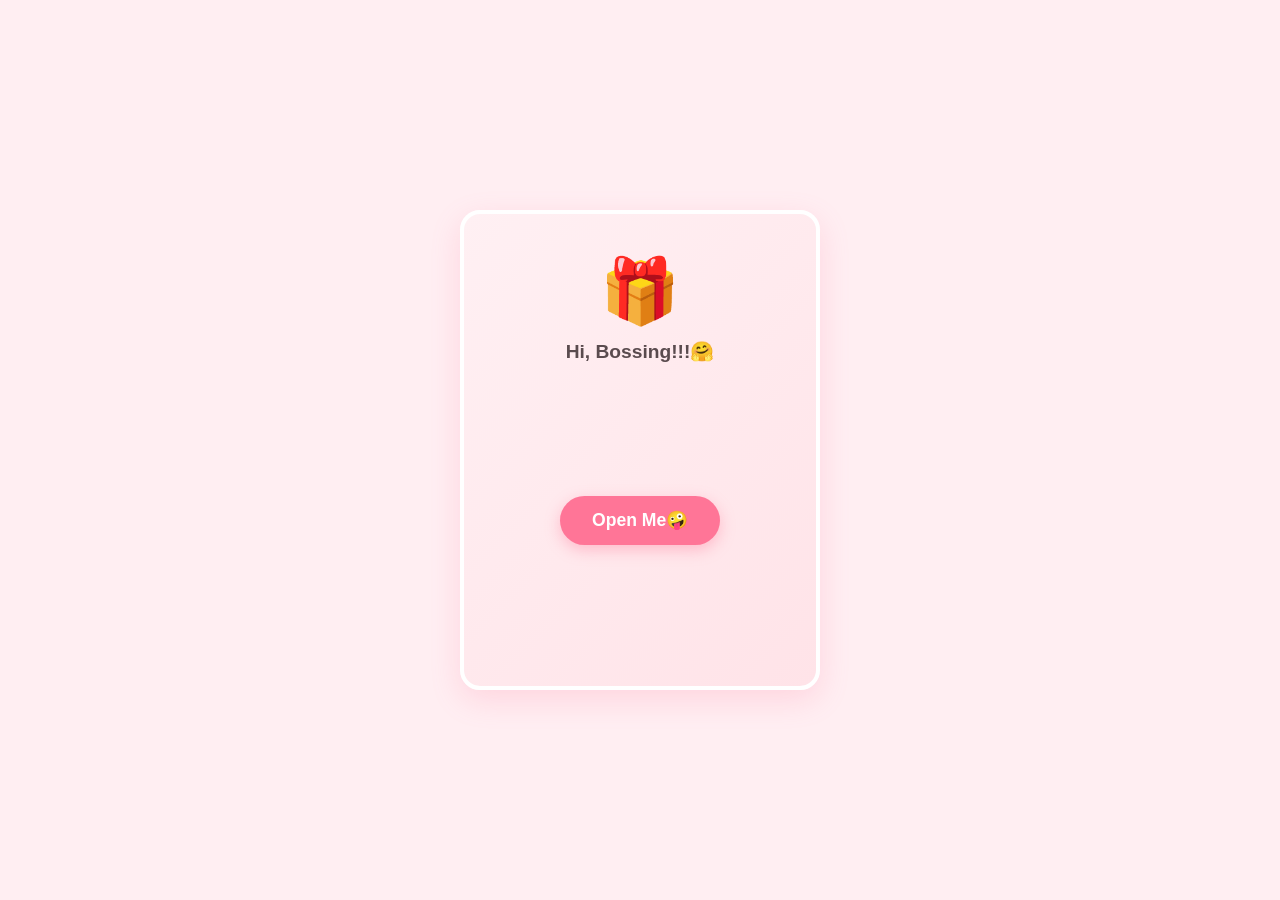
<file: index.html>
<!DOCTYPE html>
<html lang="en">
<head>
    <meta charset="UTF-8">
    <meta name="viewport" content="width=device-width, initial-scale=1.0">
    <title>Happy Birthday! ❤️</title>
    <style>
        :root {
            --bg-color: #ffeef2;
            --card-bg: #ffffff;
            --primary-pink: #ff7597;
            --accent-pink: #ff4d73;
            --text-color: #5a4b4e;
            --pastel-blue: #b3e5fc;
        }

        * {
            box-sizing: border-box;
            margin: 0;
            padding: 0;
            font-family: 'Segoe UI', Tahoma, Geneva, Verdana, sans-serif;
        }

        body {
            background-color: var(--bg-color);
            display: flex;
            justify-content: center;
            align-items: center;
            min-height: 100vh;
            overflow: hidden;
            perspective: 1000px;
        }

        /* Confetti Canvas */
        #confetti-canvas {
            position: fixed;
            top: 0;
            left: 0;
            width: 100%;
            height: 100%;
            pointer-events: none;
            z-index: 999;
        }

        /* Container & Card Structure */
        .card-container {
            position: relative;
            width: 360px;
            height: 480px;
            transition: transform 0.8s cubic-bezier(0.175, 0.885, 0.32, 1.275);
            transform-style: preserve-3d;
        }

        .card-container.open {
            transform: rotateY(180deg);
        }

        .card-face {
            position: absolute;
            width: 100%;
            height: 100%;
            backface-visibility: hidden;
            border-radius: 20px;
            box-shadow: 0 10px 30px rgba(255, 117, 151, 0.2);
            border: 4px solid #fff;
            overflow: hidden;
        }

        /* FRONT OF CARD (Prank Zone) */
        .card-front {
            background: linear-gradient(135deg, #fff0f3 0%, #ffe3e8 100%);
            display: flex;
            flex-direction: column;
            align-items: center;
            justify-content: flex-start; /* Changed to flex-start so content alignment stays predictable */
            padding: 20px;
            text-align: center;
        }

        .front-deco {
            font-size: 4rem;
            margin-top: 20px;
            margin-bottom: 10px;
            animation: float 3s ease-in-out infinite;
        }

        .teasing-box {
            min-height: 60px;
            margin-bottom: 40px;
            padding: 0 10px;
            width: 100%;
        }

        .teasing-text {
            font-size: 1.2rem;
            color: var(--text-color);
            font-weight: 600;
            line-height: 1.4;
        }

        /* The Elusive Prank Button */
        .prank-btn {
            background-color: var(--primary-pink);
            color: white;
            border: none;
            padding: 14px 32px;
            font-size: 1.1rem;
            font-weight: bold;
            border-radius: 50px;
            cursor: pointer;
            box-shadow: 0 5px 15px rgba(255, 117, 151, 0.4);
            transition: transform 0.1s ease, background-color 0.3s;
            position: absolute;
            z-index: 10;
            white-space: nowrap;
        }

        .prank-btn:hover {
            background-color: var(--accent-pink);
        }

        /* BACK OF CARD (The Reveal & Tabs) */
        .card-back {
            background: #ffffff;
            transform: rotateY(180deg);
            display: flex;
            flex-direction: column;
        }

        /* Tab Navigation */
        .tab-nav {
            display: flex;
            background-color: #ffe3e8;
            border-bottom: 2px solid #ffd0d8;
        }

        .tab-btn {
            flex: 1;
            padding: 15px;
            border: none;
            background: none;
            font-size: 1rem;
            font-weight: 600;
            color: var(--text-color);
            cursor: pointer;
            transition: all 0.3s ease;
        }

        .tab-btn.active {
            background-color: #ffffff;
            color: var(--accent-pink);
            border-top: 3px solid var(--accent-pink);
        }

        /* Tab Content */
        .tab-content-wrapper {
            flex: 1;
            position: relative;
            padding: 25px;
            overflow-y: auto;
        }

        .tab-panel {
            display: none;
            height: 100%;
            animation: fadeIn 0.5s ease forwards;
            color: var(--text-color);
            line-height: 1.6;
        }

        .tab-panel.active {
            display: block;
        }

        .tab-panel h2 {
            color: var(--accent-pink);
            margin-bottom: 15px;
            font-size: 1.5rem;
        }

        /* Animations */
        @keyframes float {
            0%, 100% { transform: translateY(0); }
            50% { transform: translateY(-10px); }
        }

        @keyframes shake {
            0%, 100% { transform: translate(0, 0) scale(1); }
            20% { transform: translate(-8px, 5px) scale(0.95); }
            40% { transform: translate(8px, -5px) scale(1.05); }
            60% { transform: translate(-5px, -5px) scale(0.95); }
            80% { transform: translate(5px, 5px) scale(1.02); }
        }

        @keyframes fadeIn {
            from { opacity: 0; transform: translateY(10px); }
            to { opacity: 1; transform: translateY(0); }
        }

        .shake-animation {
            animation: shake 0.4s ease-in-out;
        }
    </style>
</head>
<body>

    <canvas id="confetti-canvas"></canvas>

    <div class="card-container" id="birthdayCard">
        <!-- FRONT FACE -->
        <div class="card-face card-front" id="frontFace">
            <div class="front-deco">🎁</div>
            <div class="teasing-box" id="teasingBox">
                <p class="teasing-text" id="teaseMsg">Hi, Bossing!!!🤗</p>
            </div>
            <button class="prank-btn" id="prankBtn">Open Me🤪</button>
        </div>

        <!-- BACK FACE -->
        <div class="card-face card-back">
            <nav class="tab-nav">
                <button class="tab-btn active" onclick="switchTab(event, 'letterTab')">Letter ✉️</button>
                <button class="tab-btn" onclick="switchTab(event, 'wishesTab')">Wishes ✨</button>
            </nav>
            
            <div class="tab-content-wrapper">
                <!-- Tab 1: Letter -->
                <div id="letterTab" class="tab-panel active">
                    <h2>Dearest Baby, ❤️</h2>
                    <p>Happy Birthday! You finally caught the button, which means you deserve to read this. Thank you for bringing so much happiness, smiles, and warmth into my life these past few weeks.</p>
                    <br>
                    <p>I hope your day is just as amazing, beautiful, and wonderful as you are to me. I’ve liked you since April, and I’ve loved you since May! Mehehe (˶˃𐃷˂˶)</p>
                </div>

                <!-- Tab 2: Wishes -->
                <div id="wishesTab" class="tab-panel">
                    <h2>My Wishes for You 🌟</h2>
                    <ul>
                        <li style="margin-bottom: 12px;">May this year bring you endless reasons to smile.</li>
                        <li style="margin-bottom: 12px;">May all your secret goals and biggest dreams come true.</li>
                        <li style="margin-bottom: 12px;">Always remember to take care of yourself, eat good food, and stay happy!</li>
                        <li style="margin-bottom: 12px;">Don't forget to love me every single day hahshahsha</li>
                        <li style="margin-bottom: 12px;">I hope you won’t find someone better than me HAHAHAHA</li>
                    </ul>
                </div>
            </div>
        </div>
    </div>

    <script>
        // --- Sequential arrays of messages (1 to 9 clicks) ---
        const btnMessages = [
            "Bleh😜",      // Click 1
            "hmmm!",         // Click 2
            "😎",           // Click 3
            "mwaa 😘",      // Click 4
            "hehe! 😏",     // Click 5
            "yikes🙈",               // Click 6
            "Again👀",       // Click 7
            "No🤭",           // Click 8
            "Yes😝"  // Click 9
        ];

        const teaseMessages = [
            "Na joke time ka ba? ",
            "Click mo mga moots mo ",
            "Ay ako nalang pala",
            "Bigyan mo nga ako kiss ",
            "One more🥺 ",
            "French toast? ",
            "Wala na error na",
            "Stop na natin to? ",
            "Steph ay ba is liw?"
        ];

        let clickCount = 0;

        const prankBtn = document.getElementById('prankBtn');
        const teaseMsg = document.getElementById('teaseMsg');
        const teasingBox = document.getElementById('teasingBox');
        const card = document.getElementById('birthdayCard');
        const frontFace = document.getElementById('frontFace');

        window.addEventListener('DOMContentLoaded', () => {
            positionButtonCenter();
        });

        function positionButtonCenter() {
            prankBtn.style.left = `calc(50% - ${prankBtn.offsetWidth / 2}px)`;
            prankBtn.style.top = `calc(65% - ${prankBtn.offsetHeight / 2}px)`;
        }

        // --- Core Click Event Handler ---
        prankBtn.addEventListener('click', (e) => {
            clickCount++;

            if (clickCount < 10) {
                moveButtonRandomly();
                advanceSequentialText(clickCount - 1); // Maps click 1 to index 0, click 2 to index 1, etc.
                triggerShake();
            } 
            else if (clickCount === 10) {
                // Click 10: SIKE
                moveButtonRandomly();
                triggerShake();
                prankBtn.innerText = "Yay!!!";
                teaseMsg.innerText = "You really thought that was it? 😂";
            } 
            else if (clickCount === 11) {
                // Click 11: Final opening state
                prankBtn.innerText = "Okay okay ❤️";
                prankBtn.style.cursor = "default";
                
                card.classList.add('open');
                startConfetti();
                
                setTimeout(() => {
                    alert("Happy Birthday Baby! Iloveyousomuch!❤️  -kuya el");
                }, 1200);
            }
        });

        // --- Action Functions ---
        function moveButtonRandomly() {
            const padding = 20;
            
            // Calculate where the teasing message element ends vertically
            const safeTopBound = teasingBox.offsetTop + teasingBox.offsetHeight + 10;

            // X boundary logic remains the same
            const maxWidth = frontFace.clientWidth - prankBtn.offsetWidth - padding;
            const randomX = Math.max(padding, Math.floor(Math.random() * maxWidth));

            // Y boundary logic: Forces it to only select a coordinate between the bottom of the text and the bottom of the card
            const maxHeight = frontFace.clientHeight - prankBtn.offsetHeight - padding;
            const randomY = Math.floor(Math.random() * (maxHeight - safeTopBound + 1)) + safeTopBound;

            prankBtn.style.left = `${randomX}px`;
            prankBtn.style.top = `${randomY}px`;
        }

        // Pulls strings based on the precise sequential index matches
        function advanceSequentialText(index) {
            prankBtn.innerText = btnMessages[index];
            teaseMsg.innerText = teaseMessages[index];
        }

        function triggerShake() {
            prankBtn.classList.add('shake-animation');
            setTimeout(() => {
                prankBtn.classList.remove('shake-animation');
            }, 400);
        }

        // --- Tabs Logic ---
        function switchTab(event, tabId) {
            const panels = document.querySelectorAll('.tab-panel');
            panels.forEach(panel => panel.classList.remove('active'));

            const buttons = document.querySelectorAll('.tab-btn');
            buttons.forEach(btn => btn.classList.remove('active'));

            document.getElementById(tabId).classList.add('active');
            event.currentTarget.classList.add('active');
        }

        // --- Confetti Engine ---
        const canvas = document.getElementById('confetti-canvas');
        const ctx = canvas.getContext('2d');
        let confetti = [];
        let animationFrameId;

        function resizeCanvas() {
            canvas.width = window.innerWidth;
            canvas.height = window.innerHeight;
        }
        window.addEventListener('resize', resizeCanvas);

        class ConfettiParticle {
            constructor() {
                this.x = Math.random() * canvas.width;
                this.y = Math.random() * canvas.height - canvas.height;
                this.size = Math.random() * 8 + 6;
                this.speedX = Math.random() * 4 - 2;
                this.speedY = Math.random() * 5 + 4;
                this.color = `hsl(${Math.random() * 360}, 85%, 70%)`;
                this.rotation = Math.random() * 360;
                this.rotationSpeed = Math.random() * 4 - 2;
            }
            update() {
                this.x += this.speedX;
                this.y += this.speedY;
                this.rotation += this.rotationSpeed;
            }
            draw() {
                ctx.save();
                ctx.translate(this.x, this.y);
                ctx.rotate((this.rotation * Math.PI) / 180);
                ctx.fillStyle = this.color;
                ctx.fillRect(-this.size / 2, -this.size / 2, this.size, this.size);
                ctx.restore();
            }
        }

        function startConfetti() {
            resizeCanvas();
            for (let i = 0; i < 150; i++) {
                confetti.push(new ConfettiParticle());
            }
            animateConfetti();
            
            setTimeout(() => {
                cancelAnimationFrame(animationFrameId);
                ctx.clearRect(0, 0, canvas.width, canvas.height);
                confetti = [];
            }, 6000);
        }

        function animateConfetti() {
            ctx.clearRect(0, 0, canvas.width, canvas.height);
            confetti.forEach((particle, index) => {
                particle.update();
                particle.draw();
                if (particle.y > canvas.height) {
                    confetti[index] = new ConfettiParticle();
                    confetti[index].y = -10;
                }
            });
            animationFrameId = requestAnimationFrame(animateConfetti);
        }
    </script>
</body>
</html>
</file>
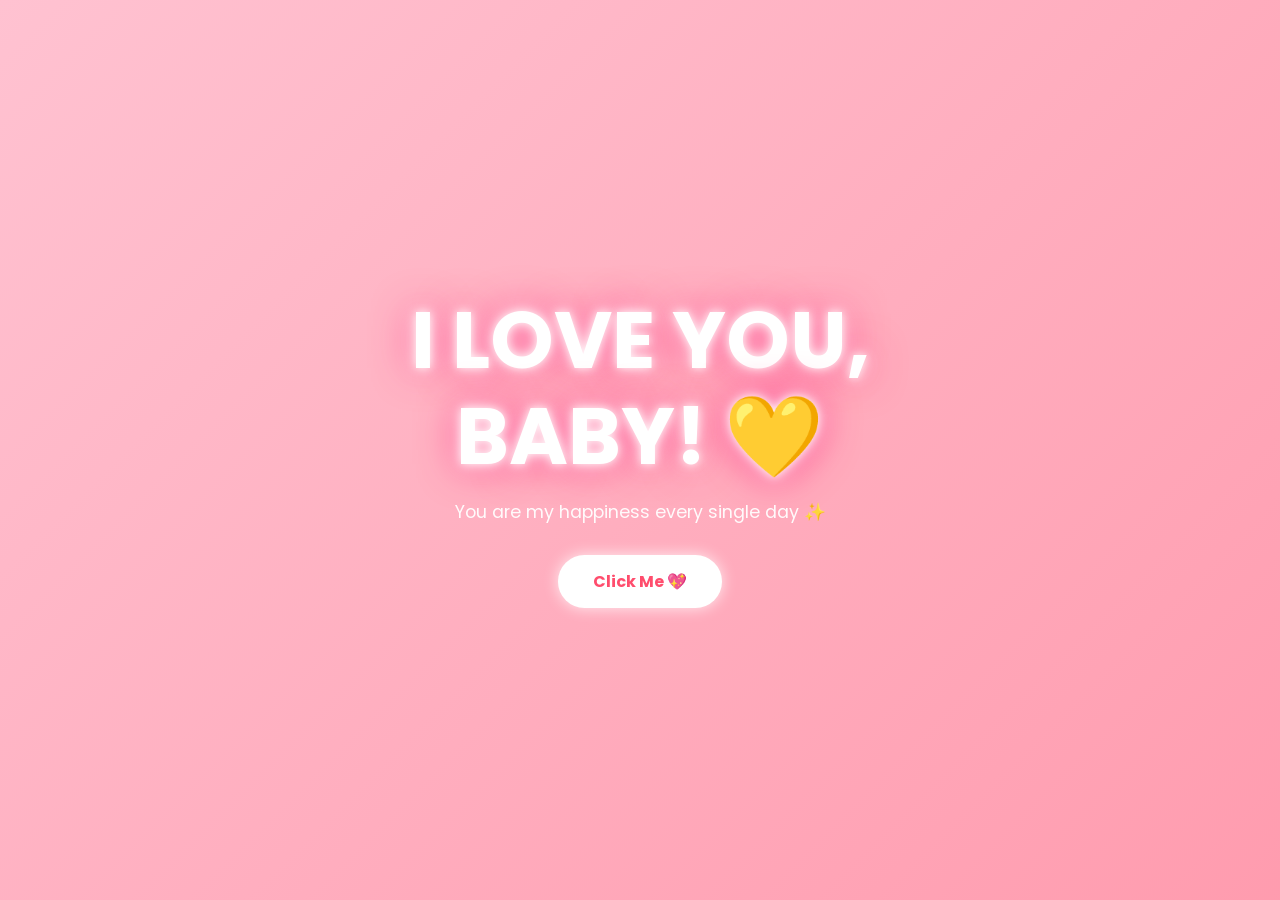
<file: index1.html>
<!DOCTYPE html>
<html lang="en">
<head>
  <meta charset="UTF-8" />
  <meta 
    name="viewport" 
    content="width=device-width, initial-scale=1.0, maximum-scale=1.0, user-scalable=no"
  />

  <title>I LOVE YOU</title>

  <!-- Google Font -->
  <link href="https://fonts.googleapis.com/css2?family=Poppins:wght@300;500;700&display=swap" rel="stylesheet">

  <style>
    *{
      margin:0;
      padding:0;
      box-sizing:border-box;
      font-family:'Poppins', sans-serif;
    }

    html, body{
      width:100%;
      height:100%;
      overflow:hidden;
    }

    body{
      display:flex;
      justify-content:center;
      align-items:center;
      text-align:center;
      padding:20px;
      position:relative;

      background: linear-gradient(-45deg, #ff4d6d, #ff758f, #ff8fa3, #ffc2d1);
      background-size:400% 400%;
      animation:gradientMove 10s ease infinite;
    }

    @keyframes gradientMove{
      0%{background-position:0% 50%;}
      50%{background-position:100% 50%;}
      100%{background-position:0% 50%;}
    }

    .container{
      z-index:2;
      width:100%;
      max-width:500px;
      animation:fadeIn 2s ease;
    }

    @keyframes fadeIn{
      from{
        opacity:0;
        transform:translateY(20px);
      }
      to{
        opacity:1;
        transform:translateY(0);
      }
    }

    h1{
      font-size: clamp(2.5rem, 9vw, 5rem);
      color:white;
      line-height:1.2;
      text-shadow:
        0 0 10px rgba(255,255,255,0.9),
        0 0 20px rgba(255,255,255,0.7),
        0 0 40px rgba(255,0,102,0.8);

      animation:pulse 2s infinite;
      word-wrap:break-word;
    }

    @keyframes pulse{
      0%,100%{
        transform:scale(1);
      }
      50%{
        transform:scale(1.05);
      }
    }

    p{
      margin-top:15px;
      color:white;
      font-size:1.1rem;
      opacity:0.95;
      padding:0 10px;
    }

    .glow-btn{
      margin-top:30px;
      padding:14px 35px;
      border:none;
      border-radius:50px;
      background:white;
      color:#ff4d6d;
      font-size:1rem;
      font-weight:700;
      cursor:pointer;

      transition:0.3s ease;
      box-shadow:0 0 15px rgba(255,255,255,0.8);

      -webkit-tap-highlight-color: transparent;
    }

    .glow-btn:active{
      transform:scale(0.95);
    }

    .glow-btn:hover{
      box-shadow:0 0 25px rgba(255,255,255,1);
    }

    /* Floating Hearts */
    .heart{
      position:absolute;
      bottom:-50px;
      color:rgba(255,255,255,0.8);
      animation:floatUp linear forwards;
      pointer-events:none;
    }

    @keyframes floatUp{
      0%{
        transform:translateY(0) rotate(0deg);
        opacity:1;
      }

      100%{
        transform:translateY(-120vh) rotate(360deg);
        opacity:0;
      }
    }

    /* Mobile Optimization */
    @media (max-width:600px){

      h1{
        font-size:2.7rem;
      }

      p{
        font-size:1rem;
      }

      .glow-btn{
        width:85%;
        max-width:280px;
        font-size:1rem;
      }
    }

  </style>
</head>

<body>

  <div class="container">
    <h1>I LOVE YOU, BABY! 💛</h1>

    <p>
      You are my happiness every single day ✨
    </p>

    <button class="glow-btn" onclick="showMessage()">
      Click Me 💖
    </button>
  </div>

  <script>
    // Floating hearts
    function createHeart() {
      const heart = document.createElement("div");

      heart.classList.add("heart");
      heart.innerHTML = ["💖","💛","💗","❤️"][Math.floor(Math.random()*4)];

      heart.style.left = Math.random() * window.innerWidth + "px";

      heart.style.fontSize = (Math.random() * 25 + 15) + "px";

      heart.style.animationDuration = (Math.random() * 4 + 4) + "s";

      document.body.appendChild(heart);

      setTimeout(() => {
        heart.remove();
      }, 8000);
    }

    // Better performance on mobile
    setInterval(createHeart, 400);

    // Button Message
    function showMessage(){
      alert("💖 I LOVE YOU FOREVER 💖");
    }
  </script>

</body>
</html>
</file>
